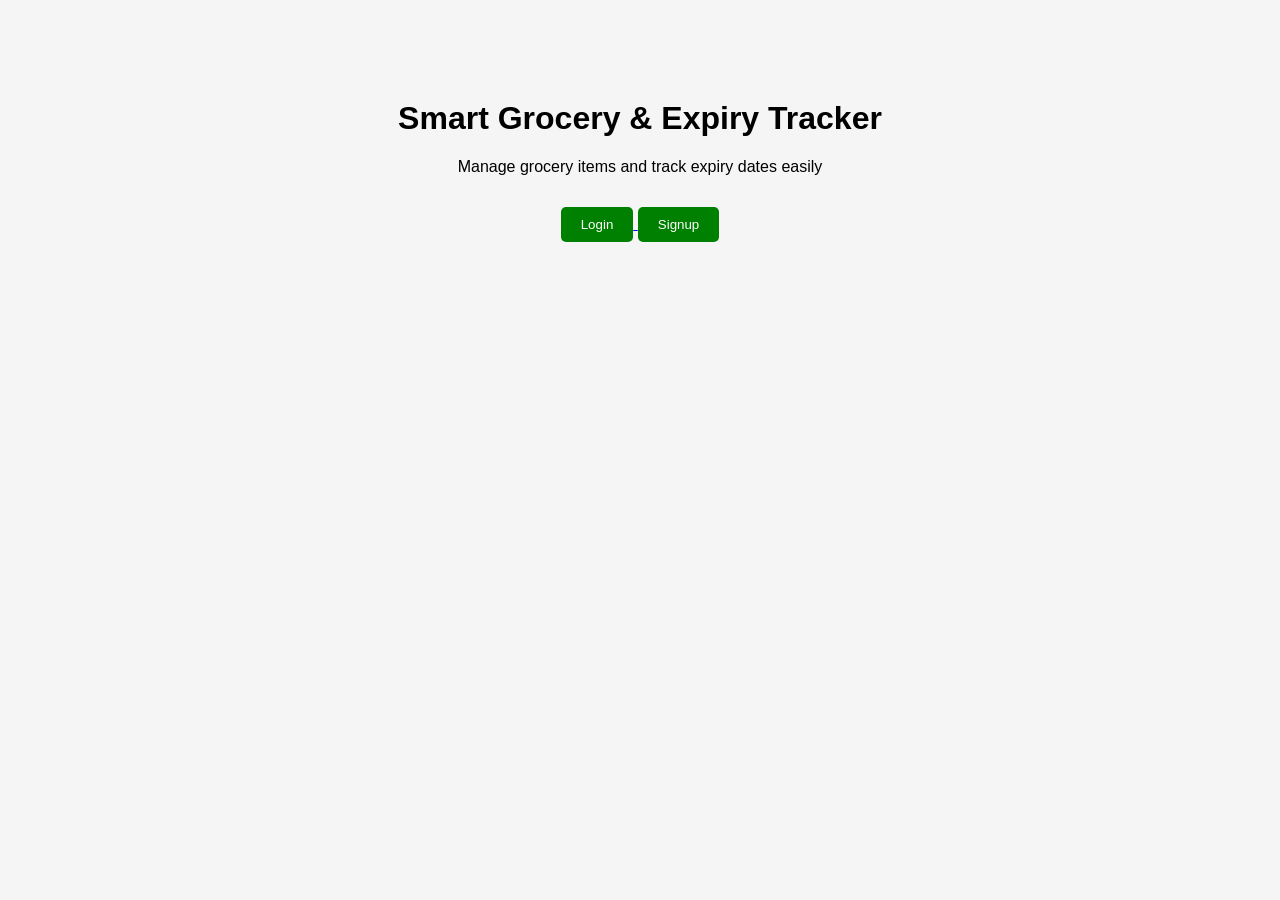
<file: frontend/index.html>
<!DOCTYPE html>
<html lang="en">

<head>
    <meta charset="UTF-8">
    <title>Smart Grocery</title>

    <link rel="stylesheet" href="style.css">
</head>

<body>

<div class="container">

    <h1>Smart Grocery & Expiry Tracker</h1>

    <p>
        Manage grocery items and track expiry dates easily
    </p>

    <div class="buttons">

        <a href="login.html">
            <button>Login</button>
        </a>

        <a href="signup.html">
            <button>Signup</button>
        </a>

    </div>

</div>

</body>
</html>
</file>
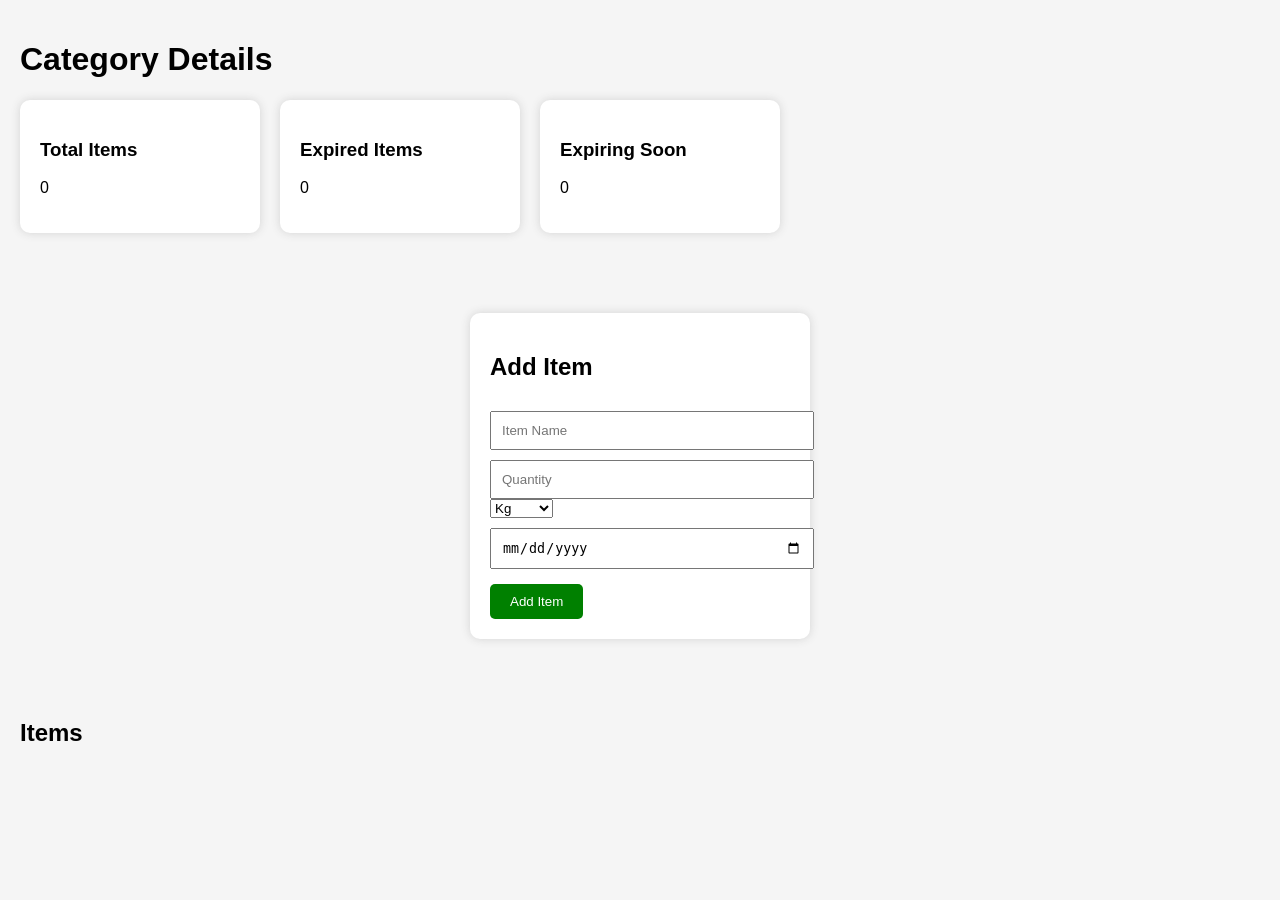
<file: frontend/category.html>
<!DOCTYPE html>
<html lang="en">

<head>
    <meta charset="UTF-8">
    <title>Category Details</title>

    <link rel="stylesheet" href="style.css">
</head>

<body onload="loadCategoryPage()">

<div class="dashboard">

    <h1>Category Details</h1>

    <div class="stats">

        <div class="card">
            <h3>Total Items</h3>
            <p id="categoryTotal">0</p>
        </div>

        <div class="card">
            <h3>Expired Items</h3>
            <p id="categoryExpired">0</p>
        </div>

        <div class="card">
            <h3>Expiring Soon</h3>
            <p id="categoryExpiring">0</p>
        </div>

    </div>

    <div class="form-container">

        <h2>Add Item</h2>

        <input type="text"
               id="itemName"
               placeholder="Item Name">

        <div class="quantity-section">

            <input type="number"
                   id="quantity"
                   placeholder="Quantity">

            <select id="unit">

                <option value="Kg">Kg</option>

                <option value="Grams">Grams</option>

                <option value="Liters">Liters</option>

                <option value="Packet">Packet</option>

                <option value="Pieces">Pieces</option>

            </select>

        </div>

        <input type="date"
               id="expiryDate">

        <button onclick="addItem()">
            Add Item
        </button>

    </div>

    <h2>Items</h2>

    <div id="itemsList"></div>

</div>

<script src="script.js"></script>

</body>
</html>
</file>
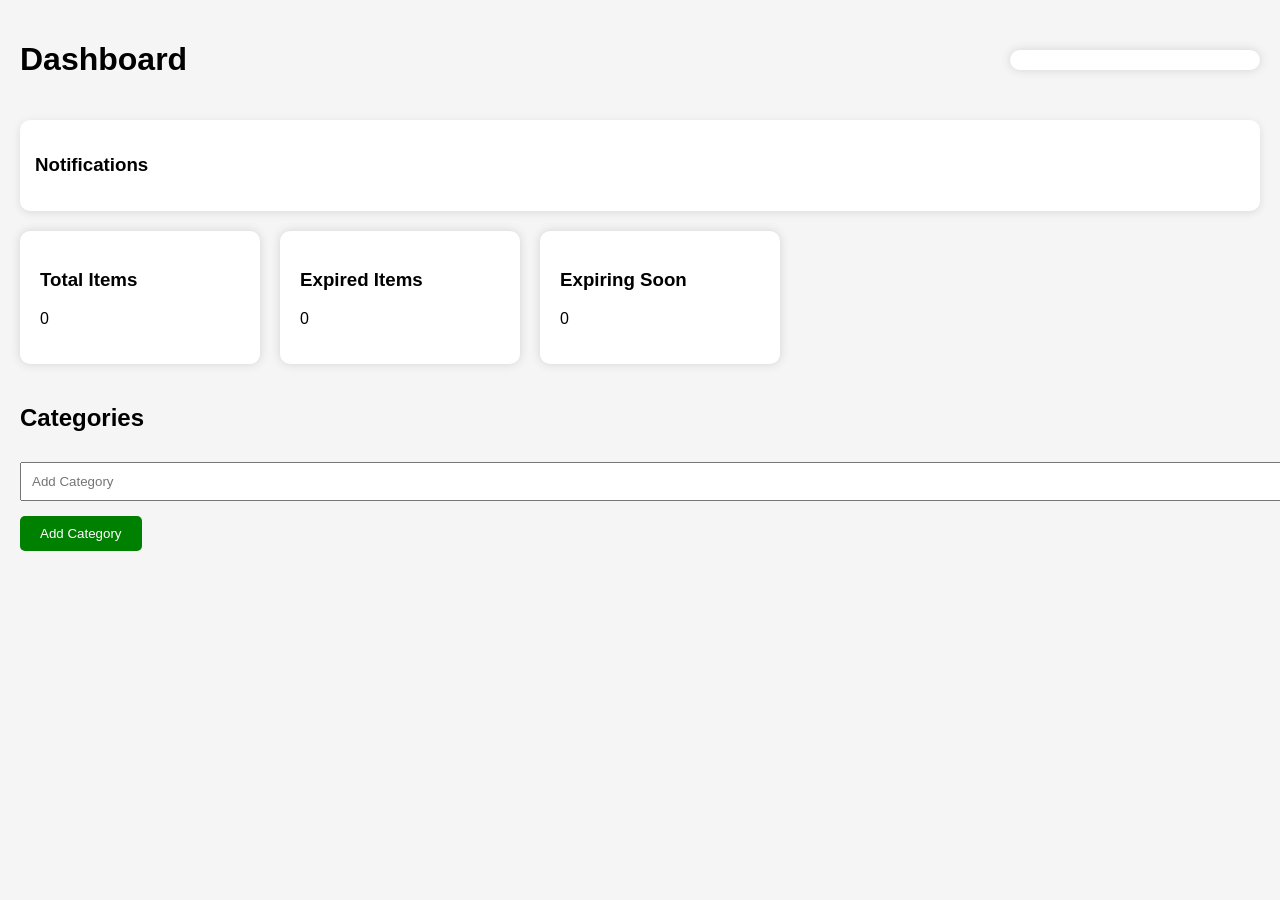
<file: frontend/dashboard.html>
<!DOCTYPE html>
<html lang="en">

<head>
    <meta charset="UTF-8">
    <title>Dashboard</title>

    <link rel="stylesheet" href="style.css">
</head>

<body onload="loadDashboard()">

<div class="dashboard">

    <div class="top-bar">

        <h1>Dashboard</h1>

        <div id="profileBox"></div>

    </div>

    <div class="notification-section">
        <h3>Notifications</h3>
        <div id="notifications"></div>
    </div>

    <div class="stats">

        <div class="card">
            <h3>Total Items</h3>
            <p id="totalItems"
            onclick="showTotalItems()"
            style="cursor:pointer;">0</p>
        </div>

        <div class="card">
            <h3>Expired Items</h3>
            <p id="expiredItems"
   onclick="showExpiredItems()"
   style="cursor:pointer;">
   0
</p>
        </div>

        <div class="card">
            <h3>Expiring Soon</h3>
            <p id="expiringSoon"
            onclick="showExpiringItems()"
            style="cursor:pointer">0</p>
        </div>

    </div>

    <div class="category-section">

        <h2>Categories</h2>

        <input type="text"
               id="categoryName"
               placeholder="Add Category">

        <button onclick="addCategory()">
            Add Category
        </button>

        <div id="categories"></div>

    </div>

</div>

<script src="script.js"></script>

</body>
</html>
</file>
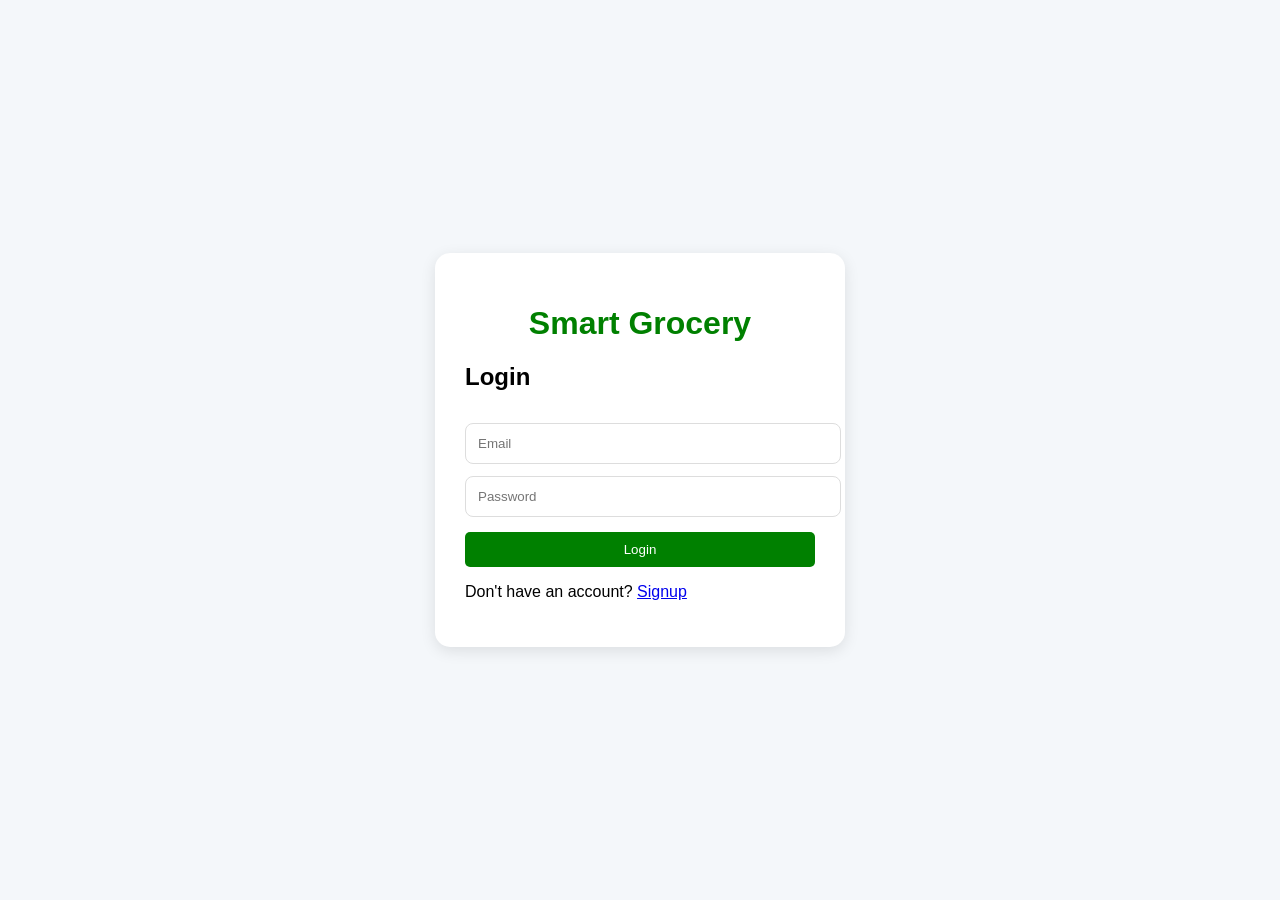
<file: frontend/login.html>
<!DOCTYPE html>
<html lang="en">

<head>
    <meta charset="UTF-8">
    <title>Login</title>

    <link rel="stylesheet" href="style.css">
</head>

<body>

<div class="auth-container">

    <div class="auth-card">

        <h1>Smart Grocery</h1>

        <h2>Login</h2>

        <input
            type="email"
            id="loginEmail"
            placeholder="Email">

        <input
            type="password"
            id="loginPassword"
            placeholder="Password">

        <button onclick="login()">
            Login
        </button>

        <p>
            Don't have an account?
            <a href="signup.html">Signup</a>
        </p>

        <p id="loginMessage"></p>

    </div>

</div>

<script src="script.js"></script>

</body>
</html>
</file>
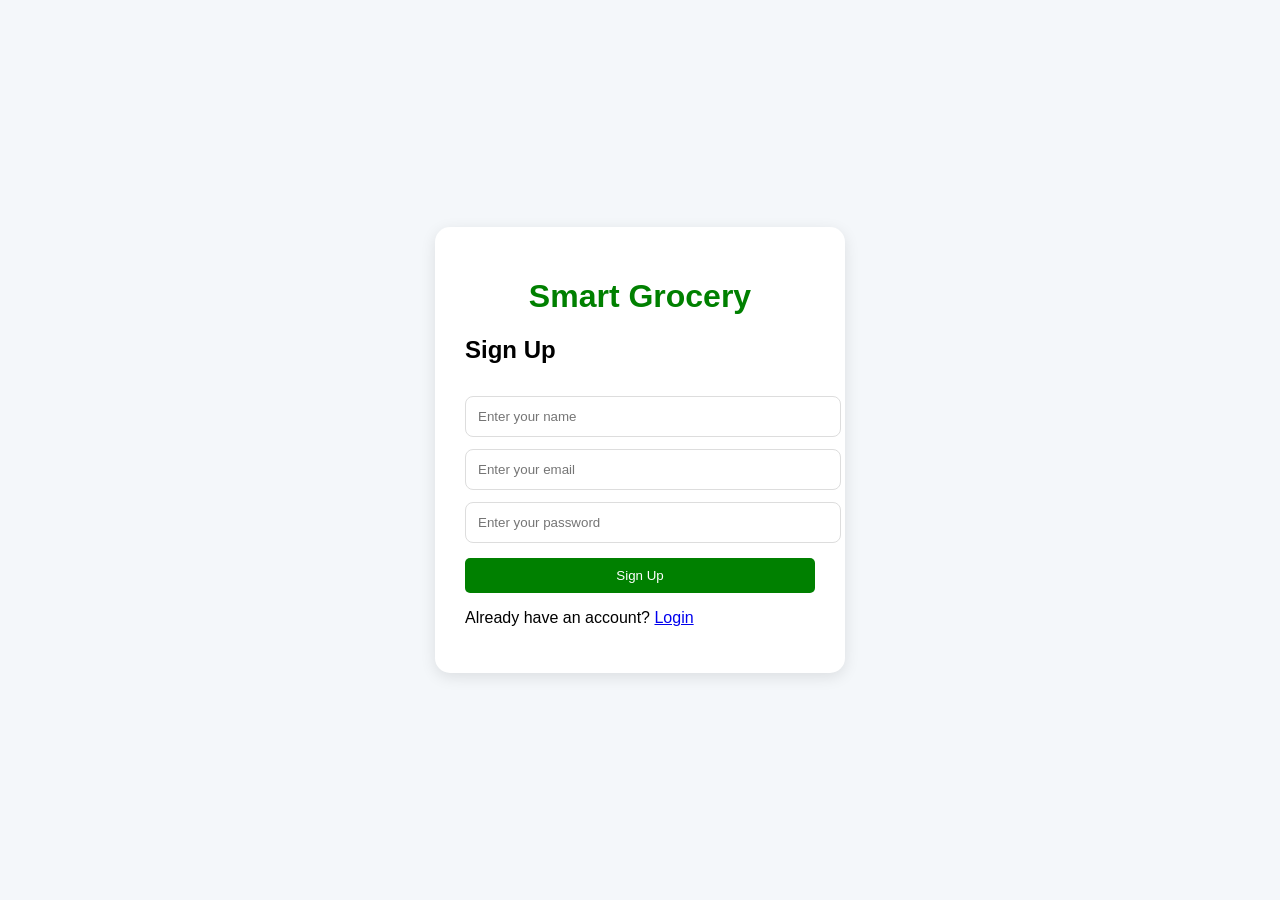
<file: frontend/signup.html>
<!DOCTYPE html>
<html lang="en">

<head>
    <meta charset="UTF-8">
    <title>Signup</title>

    <link rel="stylesheet" href="style.css">
</head>

<body>

<div class="auth-container">

    <div class="auth-card">

        <h1>Smart Grocery</h1>

        <h2>Sign Up</h2>

        <input
            type="text"
            id="name"
            placeholder="Enter your name">

        <input
            type="email"
            id="email"
            placeholder="Enter your email">

        <input
            type="password"
            id="password"
            placeholder="Enter your password">

        <button onclick="signup()">
            Sign Up
        </button>

        <p>
            Already have an account?
            <a href="login.html">Login</a>
        </p>

        <p id="message"></p>

    </div>

</div>

<script src="script.js"></script>

</body>
</html>
</file>
<file: frontend/style.css>
body{
    margin:0;
    padding:0;
    font-family:Arial;
    background:#f5f5f5;
}

.container{
    text-align:center;
    margin-top:100px;
}

.form-container{
    width:300px;
    margin:80px auto;
    background:white;
    padding:20px;
    border-radius:10px;
    box-shadow:0 0 10px lightgray;
}

input{
    width:100%;
    padding:10px;
    margin-top:10px;
}

button{
    margin-top:15px;
    padding:10px 20px;
    border:none;
    background:green;
    color:white;
    cursor:pointer;
    border-radius:5px;
}

.dashboard{
    padding:20px;
}

.stats{
    display:flex;
    gap:20px;
    margin-top:20px;
}

.card{
    background:white;
    padding:20px;
    border-radius:10px;
    width:200px;
    box-shadow:0 0 10px lightgray;
}

.category-section{
    margin-top:40px;
}

.category-card{
    cursor:pointer;
    transition:0.3s;
}

.category-card:hover{
    transform:scale(1.05);
}

.item-card{
    margin-top:20px;
}

#notifications{
    margin-top:20px;
}

.notification{
    padding:15px;
    margin-top:10px;
    border-radius:8px;
    font-weight:bold;
}

.expiring{
    background:#fff3cd;
    color:#856404;
}

.expired{
    background:#f8d7da;
    color:#721c24;
}

.top-bar{
    display:flex;
    justify-content:space-between;
    align-items:center;
}

#profileBox{
    background:white;
    padding:10px 15px;
    border-radius:10px;
    box-shadow:0 0 10px lightgray;
    min-width:220px;
}

.auth-container{
    height:100vh;
    display:flex;
    justify-content:center;
    align-items:center;
    background:#f4f7fa;
}

.auth-card{
    width:350px;
    background:white;
    padding:30px;
    border-radius:15px;
    box-shadow:0 4px 15px rgba(0,0,0,0.1);
}

.auth-card h1{
    text-align:center;
    color:green;
}

.auth-card input{
    width:100%;
    margin-top:12px;
    padding:12px;
    border:1px solid #ddd;
    border-radius:8px;
}

.auth-card button{
    width:100%;
    margin-top:15px;
}

.notification-section
{
    background:white;
    padding:15px;
    margin-top:20px;
    border-radius:10px;
    box-shadow:0 2px 8px rgba(0,0,0,0.1);
}

.notification
{
padding:10px;
    margin:8px 0;
    border-left:4px solid orange;
    background:#fff8e1;
}

.expired-notification{
    border-left:4px solid red;
    background:#ffebee;
}
</file>
